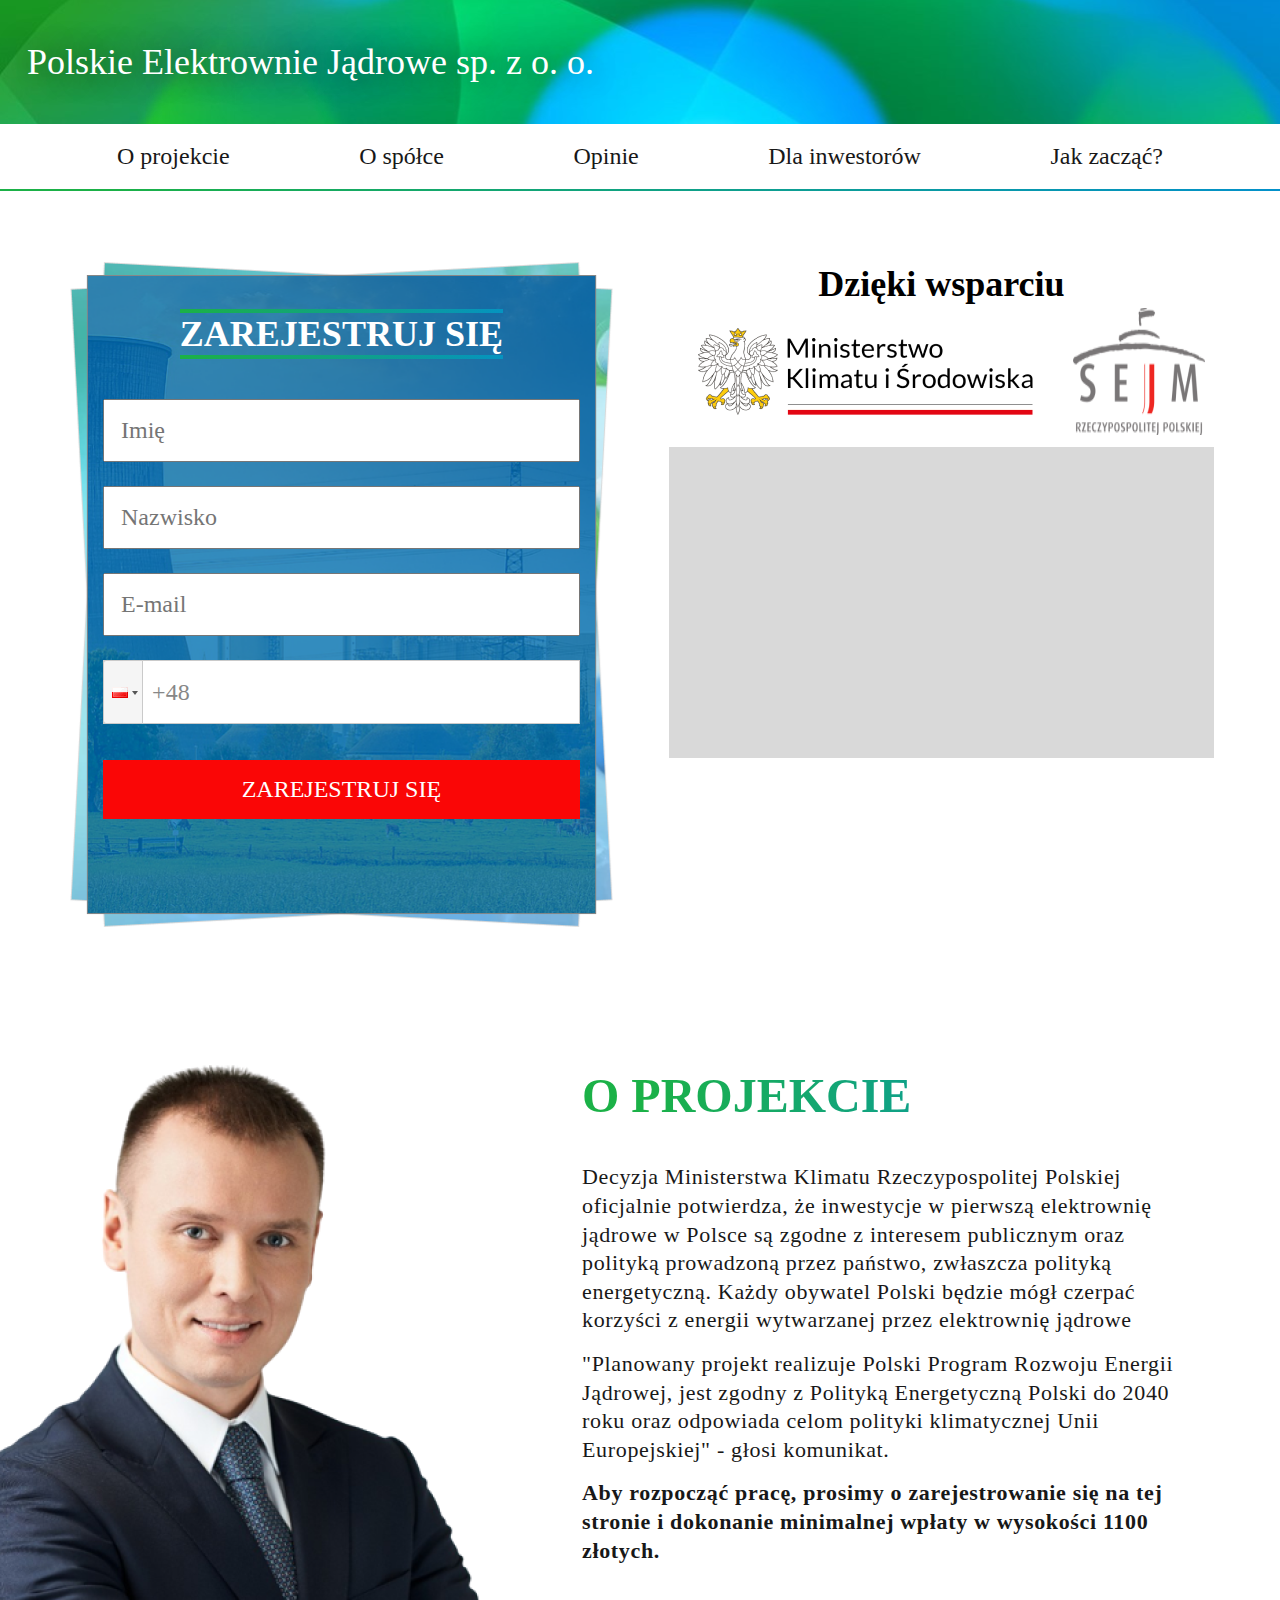
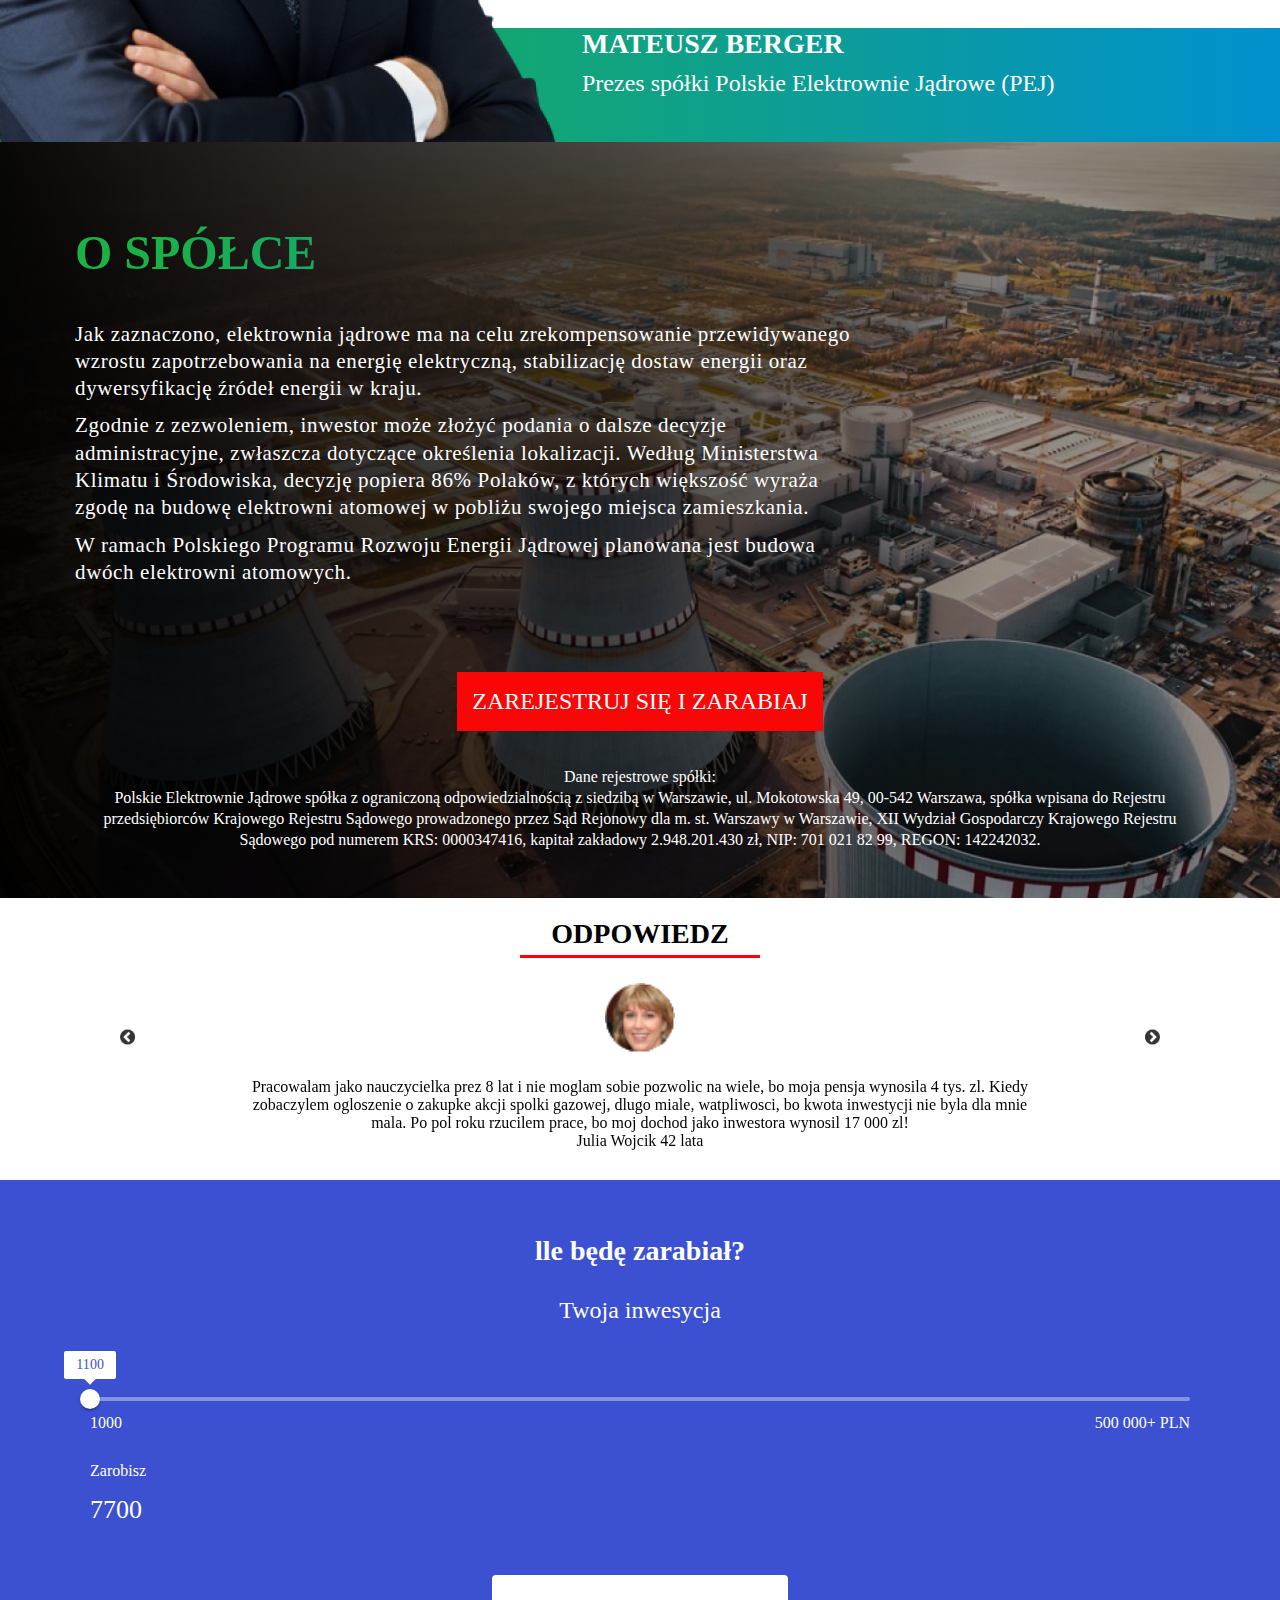
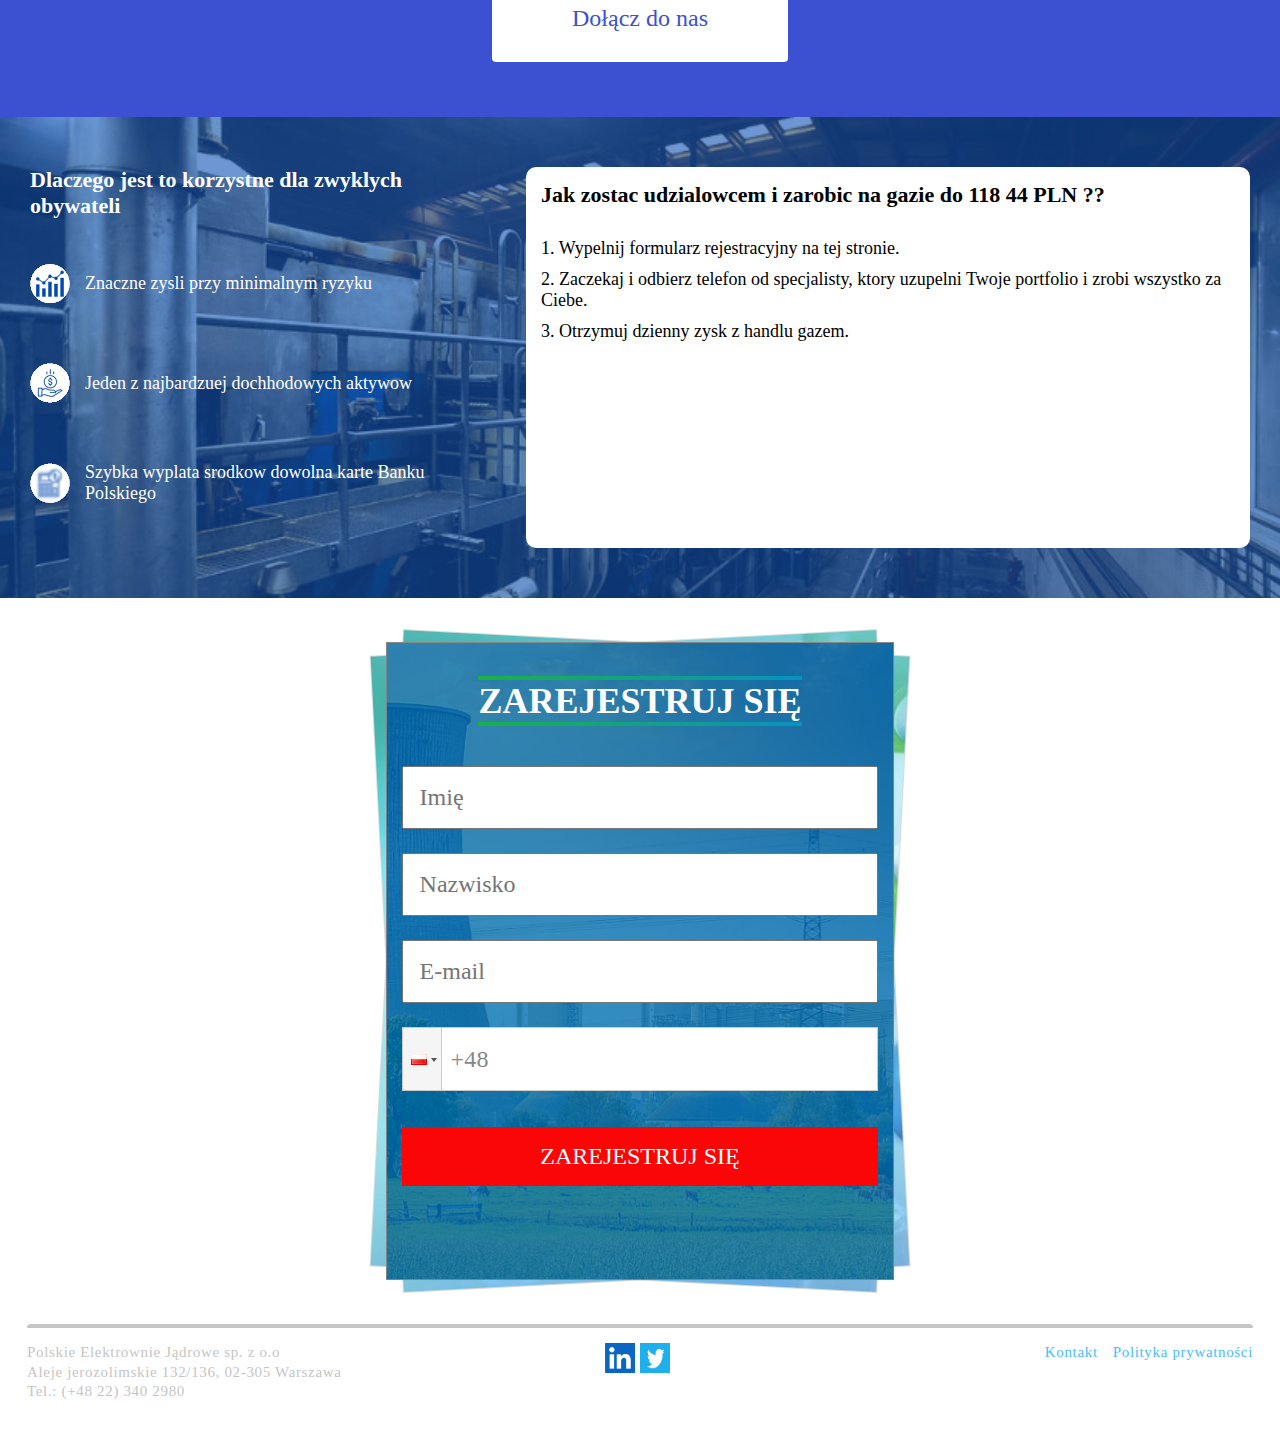
<file: index.html>
<!doctype html><html lang="en"><head><title>Traffic devils</title><meta charset="utf-8"/><link rel="icon" href="./favicon.ico"/><meta name="viewport" content="width=device-width,initial-scale=1"/><meta name="theme-color" content="#000000"/><meta name="description" content="Web site created using create-react-app"/><link rel="apple-touch-icon" href="./logo192.png"/><link rel="manifest" href="./manifest.json"/><title>React App</title><link href="./static/css/2.56288462.chunk.css" rel="stylesheet"><link href="./static/css/main.f9337c45.chunk.css" rel="stylesheet"></head><body><noscript>You need to enable JavaScript to run this app.</noscript><div id="root"></div><script>!function(e){function t(t){for(var n,a,p=t[0],c=t[1],i=t[2],f=0,s=[];f<p.length;f++)a=p[f],Object.prototype.hasOwnProperty.call(o,a)&&o[a]&&s.push(o[a][0]),o[a]=0;for(n in c)Object.prototype.hasOwnProperty.call(c,n)&&(e[n]=c[n]);for(l&&l(t);s.length;)s.shift()();return u.push.apply(u,i||[]),r()}function r(){for(var e,t=0;t<u.length;t++){for(var r=u[t],n=!0,p=1;p<r.length;p++){var c=r[p];0!==o[c]&&(n=!1)}n&&(u.splice(t--,1),e=a(a.s=r[0]))}return e}var n={},o={1:0},u=[];function a(t){if(n[t])return n[t].exports;var r=n[t]={i:t,l:!1,exports:{}};return e[t].call(r.exports,r,r.exports,a),r.l=!0,r.exports}a.m=e,a.c=n,a.d=function(e,t,r){a.o(e,t)||Object.defineProperty(e,t,{enumerable:!0,get:r})},a.r=function(e){"undefined"!=typeof Symbol&&Symbol.toStringTag&&Object.defineProperty(e,Symbol.toStringTag,{value:"Module"}),Object.defineProperty(e,"__esModule",{value:!0})},a.t=function(e,t){if(1&t&&(e=a(e)),8&t)return e;if(4&t&&"object"==typeof e&&e&&e.__esModule)return e;var r=Object.create(null);if(a.r(r),Object.defineProperty(r,"default",{enumerable:!0,value:e}),2&t&&"string"!=typeof e)for(var n in e)a.d(r,n,function(t){return e[t]}.bind(null,n));return r},a.n=function(e){var t=e&&e.__esModule?function(){return e.default}:function(){return e};return a.d(t,"a",t),t},a.o=function(e,t){return Object.prototype.hasOwnProperty.call(e,t)},a.p="./";var p=this["webpackJsonpreact-typescript-starter-pack"]=this["webpackJsonpreact-typescript-starter-pack"]||[],c=p.push.bind(p);p.push=t,p=p.slice();for(var i=0;i<p.length;i++)t(p[i]);var l=c;r()}([])</script><script src="./static/js/2.e9cc9673.chunk.js"></script><script src="./static/js/main.7a049aab.chunk.js"></script></body></html>
</file>
<file: static/css/2.56288462.chunk.css>
.react-tel-input{font-family:"Roboto",sans-serif;font-size:15px;position:relative;width:100%}.react-tel-input :disabled{cursor:not-allowed}.react-tel-input .flag{width:16px;height:11px;background-image:url([data-uri])}.react-tel-input .ad{background-position:-16px 0}.react-tel-input .ae{background-position:-32px 0}.react-tel-input .af{background-position:-48px 0}.react-tel-input .ag{background-position:-64px 0}.react-tel-input .ai{background-position:-80px 0}.react-tel-input .al{background-position:-96px 0}.react-tel-input .am{background-position:-112px 0}.react-tel-input .ao{background-position:-128px 0}.react-tel-input .ar{background-position:-144px 0}.react-tel-input .as{background-position:-160px 0}.react-tel-input .at{background-position:-176px 0}.react-tel-input .au{background-position:-192px 0}.react-tel-input .aw{background-position:-208px 0}.react-tel-input .az{background-position:-224px 0}.react-tel-input .ba{background-position:-240px 0}.react-tel-input .bb{background-position:0 -11px}.react-tel-input .bd{background-position:-16px -11px}.react-tel-input .be{background-position:-32px -11px}.react-tel-input .bf{background-position:-48px -11px}.react-tel-input .bg{background-position:-64px -11px}.react-tel-input .bh{background-position:-80px -11px}.react-tel-input .bi{background-position:-96px -11px}.react-tel-input .bj{background-position:-112px -11px}.react-tel-input .bm{background-position:-128px -11px}.react-tel-input .bn{background-position:-144px -11px}.react-tel-input .bo{background-position:-160px -11px}.react-tel-input .br{background-position:-176px -11px}.react-tel-input .bs{background-position:-192px -11px}.react-tel-input .bt{background-position:-208px -11px}.react-tel-input .bw{background-position:-224px -11px}.react-tel-input .by{background-position:-240px -11px}.react-tel-input .bz{background-position:0 -22px}.react-tel-input .ca{background-position:-16px -22px}.react-tel-input .cd{background-position:-32px -22px}.react-tel-input .cf{background-position:-48px -22px}.react-tel-input .cg{background-position:-64px -22px}.react-tel-input .ch{background-position:-80px -22px}.react-tel-input .ci{background-position:-96px -22px}.react-tel-input .ck{background-position:-112px -22px}.react-tel-input .cl{background-position:-128px -22px}.react-tel-input .cm{background-position:-144px -22px}.react-tel-input .cn{background-position:-160px -22px}.react-tel-input .co{background-position:-176px -22px}.react-tel-input .cr{background-position:-192px -22px}.react-tel-input .cu{background-position:-208px -22px}.react-tel-input .cv{background-position:-224px -22px}.react-tel-input .cw{background-position:-240px -22px}.react-tel-input .cy{background-position:0 -33px}.react-tel-input .cz{background-position:-16px -33px}.react-tel-input .de{background-position:-32px -33px}.react-tel-input .dj{background-position:-48px -33px}.react-tel-input .dk{background-position:-64px -33px}.react-tel-input .dm{background-position:-80px -33px}.react-tel-input .do{background-position:-96px -33px}.react-tel-input .dz{background-position:-112px -33px}.react-tel-input .ec{background-position:-128px -33px}.react-tel-input .ee{background-position:-144px -33px}.react-tel-input .eg{background-position:-160px -33px}.react-tel-input .er{background-position:-176px -33px}.react-tel-input .es{background-position:-192px -33px}.react-tel-input .et{background-position:-208px -33px}.react-tel-input .fi{background-position:-224px -33px}.react-tel-input .fj{background-position:-240px -33px}.react-tel-input .fk{background-position:0 -44px}.react-tel-input .fm{background-position:-16px -44px}.react-tel-input .fo{background-position:-32px -44px}.react-tel-input .bl,.react-tel-input .fr,.react-tel-input .mf{background-position:-48px -44px}.react-tel-input .ga{background-position:-64px -44px}.react-tel-input .gb{background-position:-80px -44px}.react-tel-input .gd{background-position:-96px -44px}.react-tel-input .ge{background-position:-112px -44px}.react-tel-input .gf{background-position:-128px -44px}.react-tel-input .gh{background-position:-144px -44px}.react-tel-input .gi{background-position:-160px -44px}.react-tel-input .gl{background-position:-176px -44px}.react-tel-input .gm{background-position:-192px -44px}.react-tel-input .gn{background-position:-208px -44px}.react-tel-input .gp{background-position:-224px -44px}.react-tel-input .gq{background-position:-240px -44px}.react-tel-input .gr{background-position:0 -55px}.react-tel-input .gt{background-position:-16px -55px}.react-tel-input .gu{background-position:-32px -55px}.react-tel-input .gw{background-position:-48px -55px}.react-tel-input .gy{background-position:-64px -55px}.react-tel-input .hk{background-position:-80px -55px}.react-tel-input .hn{background-position:-96px -55px}.react-tel-input .hr{background-position:-112px -55px}.react-tel-input .ht{background-position:-128px -55px}.react-tel-input .hu{background-position:-144px -55px}.react-tel-input .id{background-position:-160px -55px}.react-tel-input .ie{background-position:-176px -55px}.react-tel-input .il{background-position:-192px -55px}.react-tel-input .in{background-position:-208px -55px}.react-tel-input .io{background-position:-224px -55px}.react-tel-input .iq{background-position:-240px -55px}.react-tel-input .ir{background-position:0 -66px}.react-tel-input .is{background-position:-16px -66px}.react-tel-input .it{background-position:-32px -66px}.react-tel-input .je{background-position:-144px -154px}.react-tel-input .jm{background-position:-48px -66px}.react-tel-input .jo{background-position:-64px -66px}.react-tel-input .jp{background-position:-80px -66px}.react-tel-input .ke{background-position:-96px -66px}.react-tel-input .kg{background-position:-112px -66px}.react-tel-input .kh{background-position:-128px -66px}.react-tel-input .ki{background-position:-144px -66px}.react-tel-input .xk{background-position:-128px -154px}.react-tel-input .km{background-position:-160px -66px}.react-tel-input .kn{background-position:-176px -66px}.react-tel-input .kp{background-position:-192px -66px}.react-tel-input .kr{background-position:-208px -66px}.react-tel-input .kw{background-position:-224px -66px}.react-tel-input .ky{background-position:-240px -66px}.react-tel-input .kz{background-position:0 -77px}.react-tel-input .la{background-position:-16px -77px}.react-tel-input .lb{background-position:-32px -77px}.react-tel-input .lc{background-position:-48px -77px}.react-tel-input .li{background-position:-64px -77px}.react-tel-input .lk{background-position:-80px -77px}.react-tel-input .lr{background-position:-96px -77px}.react-tel-input .ls{background-position:-112px -77px}.react-tel-input .lt{background-position:-128px -77px}.react-tel-input .lu{background-position:-144px -77px}.react-tel-input .lv{background-position:-160px -77px}.react-tel-input .ly{background-position:-176px -77px}.react-tel-input .ma{background-position:-192px -77px}.react-tel-input .mc{background-position:-208px -77px}.react-tel-input .md{background-position:-224px -77px}.react-tel-input .me{background-position:-112px -154px;height:12px}.react-tel-input .mg{background-position:0 -88px}.react-tel-input .mh{background-position:-16px -88px}.react-tel-input .mk{background-position:-32px -88px}.react-tel-input .ml{background-position:-48px -88px}.react-tel-input .mm{background-position:-64px -88px}.react-tel-input .mn{background-position:-80px -88px}.react-tel-input .mo{background-position:-96px -88px}.react-tel-input .mp{background-position:-112px -88px}.react-tel-input .mq{background-position:-128px -88px}.react-tel-input .mr{background-position:-144px -88px}.react-tel-input .ms{background-position:-160px -88px}.react-tel-input .mt{background-position:-176px -88px}.react-tel-input .mu{background-position:-192px -88px}.react-tel-input .mv{background-position:-208px -88px}.react-tel-input .mw{background-position:-224px -88px}.react-tel-input .mx{background-position:-240px -88px}.react-tel-input .my{background-position:0 -99px}.react-tel-input .mz{background-position:-16px -99px}.react-tel-input .na{background-position:-32px -99px}.react-tel-input .nc{background-position:-48px -99px}.react-tel-input .ne{background-position:-64px -99px}.react-tel-input .nf{background-position:-80px -99px}.react-tel-input .ng{background-position:-96px -99px}.react-tel-input .ni{background-position:-112px -99px}.react-tel-input .bq,.react-tel-input .nl{background-position:-128px -99px}.react-tel-input .no{background-position:-144px -99px}.react-tel-input .np{background-position:-160px -99px}.react-tel-input .nr{background-position:-176px -99px}.react-tel-input .nu{background-position:-192px -99px}.react-tel-input .nz{background-position:-208px -99px}.react-tel-input .om{background-position:-224px -99px}.react-tel-input .pa{background-position:-240px -99px}.react-tel-input .pe{background-position:0 -110px}.react-tel-input .pf{background-position:-16px -110px}.react-tel-input .pg{background-position:-32px -110px}.react-tel-input .ph{background-position:-48px -110px}.react-tel-input .pk{background-position:-64px -110px}.react-tel-input .pl{background-position:-80px -110px}.react-tel-input .pm{background-position:-96px -110px}.react-tel-input .pr{background-position:-112px -110px}.react-tel-input .ps{background-position:-128px -110px}.react-tel-input .pt{background-position:-144px -110px}.react-tel-input .pw{background-position:-160px -110px}.react-tel-input .py{background-position:-176px -110px}.react-tel-input .qa{background-position:-192px -110px}.react-tel-input .re{background-position:-208px -110px}.react-tel-input .ro{background-position:-224px -110px}.react-tel-input .rs{background-position:-240px -110px}.react-tel-input .ru{background-position:0 -121px}.react-tel-input .rw{background-position:-16px -121px}.react-tel-input .sa{background-position:-32px -121px}.react-tel-input .sb{background-position:-48px -121px}.react-tel-input .sc{background-position:-64px -121px}.react-tel-input .sd{background-position:-80px -121px}.react-tel-input .se{background-position:-96px -121px}.react-tel-input .sg{background-position:-112px -121px}.react-tel-input .sh{background-position:-128px -121px}.react-tel-input .si{background-position:-144px -121px}.react-tel-input .sk{background-position:-160px -121px}.react-tel-input .sl{background-position:-176px -121px}.react-tel-input .sm{background-position:-192px -121px}.react-tel-input .sn{background-position:-208px -121px}.react-tel-input .so{background-position:-224px -121px}.react-tel-input .sr{background-position:-240px -121px}.react-tel-input .ss{background-position:0 -132px}.react-tel-input .st{background-position:-16px -132px}.react-tel-input .sv{background-position:-32px -132px}.react-tel-input .sx{background-position:-48px -132px}.react-tel-input .sy{background-position:-64px -132px}.react-tel-input .sz{background-position:-80px -132px}.react-tel-input .tc{background-position:-96px -132px}.react-tel-input .td{background-position:-112px -132px}.react-tel-input .tg{background-position:-128px -132px}.react-tel-input .th{background-position:-144px -132px}.react-tel-input .tj{background-position:-160px -132px}.react-tel-input .tk{background-position:-176px -132px}.react-tel-input .tl{background-position:-192px -132px}.react-tel-input .tm{background-position:-208px -132px}.react-tel-input .tn{background-position:-224px -132px}.react-tel-input .to{background-position:-240px -132px}.react-tel-input .tr{background-position:0 -143px}.react-tel-input .tt{background-position:-16px -143px}.react-tel-input .tv{background-position:-32px -143px}.react-tel-input .tw{background-position:-48px -143px}.react-tel-input .tz{background-position:-64px -143px}.react-tel-input .ua{background-position:-80px -143px}.react-tel-input .ug{background-position:-96px -143px}.react-tel-input .us{background-position:-112px -143px}.react-tel-input .uy{background-position:-128px -143px}.react-tel-input .uz{background-position:-144px -143px}.react-tel-input .va{background-position:-160px -143px}.react-tel-input .vc{background-position:-176px -143px}.react-tel-input .ve{background-position:-192px -143px}.react-tel-input .vg{background-position:-208px -143px}.react-tel-input .vi{background-position:-224px -143px}.react-tel-input .vn{background-position:-240px -143px}.react-tel-input .vu{background-position:0 -154px}.react-tel-input .wf{background-position:-16px -154px}.react-tel-input .ws{background-position:-32px -154px}.react-tel-input .ye{background-position:-48px -154px}.react-tel-input .za{background-position:-64px -154px}.react-tel-input .zm{background-position:-80px -154px}.react-tel-input .zw{background-position:-96px -154px}.react-tel-input *{box-sizing:border-box;-moz-box-sizing:border-box}.react-tel-input .hide{display:none}.react-tel-input .v-hide{visibility:hidden}.react-tel-input .form-control{position:relative;font-size:14px;letter-spacing:.01rem;margin-top:0!important;margin-bottom:0!important;padding-left:48px;margin-left:0;background:#fff;border:1px solid #cacaca;border-radius:5px;line-height:25px;height:35px;width:300px;outline:none}.react-tel-input .form-control.invalid-number,.react-tel-input .form-control.invalid-number:focus{background-color:#faf0f0;border:1px solid #d79f9f;border-left-color:#cacaca}.react-tel-input .flag-dropdown{position:absolute;top:0;bottom:0;padding:0;background-color:#f5f5f5;border:1px solid #cacaca;border-radius:3px 0 0 3px}.react-tel-input .flag-dropdown:focus,.react-tel-input .flag-dropdown:hover{cursor:pointer}.react-tel-input .flag-dropdown.invalid-number{border-color:#d79f9f}.react-tel-input .flag-dropdown.open{z-index:2}.react-tel-input .flag-dropdown.open,.react-tel-input .flag-dropdown.open .selected-flag{background:#fff;border-radius:3px 0 0 0}.react-tel-input input[disabled]+.flag-dropdown:hover{cursor:default}.react-tel-input input[disabled]+.flag-dropdown:hover .selected-flag{background-color:transparent}.react-tel-input .selected-flag{outline:none;position:relative;width:38px;height:100%;padding:0 0 0 8px;border-radius:3px 0 0 3px}.react-tel-input .selected-flag:focus,.react-tel-input .selected-flag:hover{background-color:#fff}.react-tel-input .selected-flag .flag{position:absolute;top:50%;margin-top:-5px}.react-tel-input .selected-flag .arrow{position:relative;top:50%;margin-top:-2px;left:20px;width:0;height:0;border-left:3px solid transparent;border-right:3px solid transparent;border-top:4px solid #555}.react-tel-input .selected-flag .arrow.up{border-top:none;border-bottom:4px solid #555}.react-tel-input .country-list{outline:none;z-index:1;list-style:none;position:absolute;padding:0;margin:10px 0 10px -1px;box-shadow:1px 2px 10px rgba(0,0,0,.35);background-color:#fff;width:300px;max-height:200px;overflow-y:scroll;border-radius:0 0 3px 3px}.react-tel-input .country-list .flag{display:inline-block}.react-tel-input .country-list .divider{padding-bottom:5px;margin-bottom:5px;border-bottom:1px solid #ccc}.react-tel-input .country-list .country{padding:7px 9px}.react-tel-input .country-list .country .dial-code{color:#6b6b6b}.react-tel-input .country-list .country.highlight,.react-tel-input .country-list .country:hover{background-color:#f1f1f1}.react-tel-input .country-list .flag{margin-right:7px;margin-top:2px}.react-tel-input .country-list .country-name{margin-right:6px}.react-tel-input .country-list .search{position:-webkit-sticky;position:sticky;top:0;background-color:#fff;padding:10px 0 6px 10px}.react-tel-input .country-list .search-emoji{font-size:15px}.react-tel-input .country-list .search-box{border:1px solid #cacaca;border-radius:3px;font-size:15px;line-height:15px;margin-left:6px;padding:3px 8px 5px;outline:none}.react-tel-input .country-list .no-entries-message{padding:7px 10px 11px;opacity:.7}.react-tel-input .invalid-number-message{color:#de0000}.react-tel-input .invalid-number-message,.react-tel-input .special-label{position:absolute;z-index:1;font-size:13px;left:46px;top:-8px;background:#fff;padding:0 2px}.react-tel-input .special-label{display:none;white-space:nowrap}@font-face{font-family:"revicons";fallback:fallback;src:url(../../static/media/revicons.e8746a62.woff) format("woff"),url(../../static/media/revicons.57fd05d4.ttf) format("ttf"),url(../../static/media/revicons.a77de540.eot) format("ttf")}.react-multi-carousel-list{display:-webkit-flex;display:flex;-webkit-align-items:center;align-items:center;overflow:hidden;position:relative}.react-multi-carousel-track{list-style:none;padding:0;margin:0;display:-webkit-flex;display:flex;-webkit-flex-direction:row;flex-direction:row;position:relative;-webkit-transform-style:preserve-3d;transform-style:preserve-3d;-webkit-backface-visibility:hidden;backface-visibility:hidden;will-change:transform,transition}.react-multiple-carousel__arrow{position:absolute;outline:0;transition:all .5s;border-radius:35px;z-index:1000;border:0;background:rgba(0,0,0,.5);min-width:43px;min-height:43px;opacity:1;cursor:pointer}.react-multiple-carousel__arrow:hover{background:rgba(0,0,0,.8)}.react-multiple-carousel__arrow:before{font-size:20px;color:#fff;display:block;font-family:revicons;text-align:center;z-index:2;position:relative}.react-multiple-carousel__arrow:disabled{cursor:default;background:rgba(0,0,0,.5)}.react-multiple-carousel__arrow--left{left:calc(4% + 1px)}.react-multiple-carousel__arrow--left:before{content:"\e824"}.react-multiple-carousel__arrow--right{right:calc(4% + 1px)}.react-multiple-carousel__arrow--right:before{content:"\e825"}.react-multi-carousel-dot-list{position:absolute;bottom:0;display:-webkit-flex;display:flex;left:0;right:0;-webkit-justify-content:center;justify-content:center;padding:0;margin:0;list-style:none;text-align:center}.react-multi-carousel-dot button{display:inline-block;width:12px;height:12px;border-radius:50%;opacity:1;box-shadow:none;transition:background .5s;border:2px solid grey;padding:0;margin:0 6px 0 0;outline:0;cursor:pointer}.react-multi-carousel-dot--active button,.react-multi-carousel-dot button:hover:active{background:#080808}.react-multi-carousel-item{-webkit-transform-style:preserve-3d;transform-style:preserve-3d;-webkit-backface-visibility:hidden;backface-visibility:hidden}@media (-ms-high-contrast:active),(-ms-high-contrast:none){.react-multi-carousel-item{-webkit-flex-shrink:0!important;flex-shrink:0!important}.react-multi-carousel-track{overflow:visible!important}}[dir=rtl].react-multi-carousel-list{direction:rtl}.rtl.react-multiple-carousel__arrow--right{right:auto;left:calc(4% + 1px)}.rtl.react-multiple-carousel__arrow--right:before{content:"\e824"}.rtl.react-multiple-carousel__arrow--left{left:auto;right:calc(4% + 1px)}.rtl.react-multiple-carousel__arrow--left:before{content:"\e825"}
/*# sourceMappingURL=2.56288462.chunk.css.map */
</file>
<file: static/css/main.f9337c45.chunk.css>
body{margin:0;font-family:-apple-system,BlinkMacSystemFont,"Segoe UI","Roboto","Oxygen","Ubuntu","Cantarell","Fira Sans","Droid Sans","Helvetica Neue",sans-serif;-webkit-font-smoothing:antialiased;-moz-osx-font-smoothing:grayscale}code{font-family:source-code-pro,Menlo,Monaco,Consolas,"Courier New",monospace}*{font-family:Verdana;box-sizing:border-box;margin:0;padding:0}a{text-decoration:none}li{list-style-type:none}.header__content{padding:41px 27px;background-image:url(../../static/media/top\ 1.984d4d5e.svg);background-size:cover}.header__title{text-shadow:0 0 30px rgba(0,0,0,.7);font-size:36px;font-style:normal;font-weight:400;line-height:normal;color:#fff}.navigation{padding:17px 0;margin-bottom:70px;border-bottom-width:2px;border-bottom-style:solid;border-image:linear-gradient(90deg,#1bb147 10.22%,#018ed5 104.68%) 30}@media (max-width:639px){.navigation{margin-bottom:20px}}@media (max-width:860px){.navigation{margin-bottom:30px}}.navigation__container{margin:0 117px}@media (max-width:639px){.navigation__container{margin:0 15px}}@media (max-width:860px){.navigation__container{margin:0 15px}}@media (max-width:1200px){.navigation__container{margin:0 15px}}.navigation__list{display:-webkit-flex;display:flex;-webkit-justify-content:space-between;justify-content:space-between}.navigation__link{position:relative;font-size:24px;font-style:normal;font-weight:400;line-height:130%;color:#181818}@media (max-width:639px){.navigation__link{font-size:12px}}@media (max-width:860px){.navigation__link{font-size:14px}}.navigation__link:after{bottom:-5px;position:absolute;display:block;width:100%;height:3px;background:linear-gradient(90deg,#1bb147 10.22%,#018ed5 104.68%);opacity:0;border-radius:3px;transition:all .3s;content:""}.navigation__link:hover:after{opacity:1}.footer{padding-bottom:40px}.footer__container{position:relative;display:-webkit-flex;display:flex;-webkit-justify-content:space-between;justify-content:space-between;padding-top:15px;margin:0 27px;border-top:4px solid #c5c5c5;border-radius:4px}@media (max-width:639px){.footer__container{-webkit-flex-direction:column;flex-direction:column;text-align:center;padding:15px 40px}}@media (max-width:639px){.footer__description{padding-top:50px}}@media (max-width:860px){.footer__description{padding-top:50px}}.footer__description-text{font-size:15px;font-style:normal;font-weight:400;line-height:130%;letter-spacing:.66px;color:#c5c5c5}@media (max-width:639px){.footer__description-text{padding-top:10px;font-size:12px}}.footer__socials{position:absolute;left:50%;-webkit-transform:translateX(-50%);transform:translateX(-50%);display:-webkit-flex;display:flex}.footer__socials-img{height:30px;width:30px}.footer__socials-img:first-child{margin-right:5px}.footer__contacts{display:-webkit-flex;display:flex}.footer__contacts :first-child{margin-right:15px}.footer__contacts-link{font-size:15px;font-style:normal;font-weight:400;line-height:130%;letter-spacing:.66px;color:#48bcff;transition:all .2s}@media (max-width:639px){.footer__contacts-link{padding-top:20px;margin:0 auto}}@media (max-width:860px){.footer__contacts-link{padding-top:50px;font-size:12px}}.footer__contacts-link:hover{-webkit-transform:scale(1.1);transform:scale(1.1)}.form{position:relative;display:-webkit-flex;display:flex;-webkit-align-items:center;align-items:center;-webkit-flex-direction:column;flex-direction:column;width:542.796px;height:665.814px;padding:48px 33px 61px;background-image:url(../../static/media/Form-Background.ea242e8d.png);background-repeat:no-repeat;background-size:contain;background-position:50%}.form__error{position:absolute;font-size:24px;font-style:normal;font-weight:400;line-height:normal;text-align:center;margin-bottom:10px;color:#fa0606;bottom:20px;left:50%;-webkit-transform:translateX(-50%);transform:translateX(-50%)}.form__error--hiden{opacity:0}@media (max-width:639px){.form__error{font-size:20px;bottom:30px}}@media (max-width:639px){.form{margin:0 auto;width:342.796px;height:465.814px;padding:48px 20px 61px}}@media (max-width:860px){.form{margin:0 auto}}@media (max-width:1200px){.form{margin:0 auto}}.form__legend{width:-webkit-max-content;width:max-content;margin:0 auto 40px;font-size:36px;font-style:normal;font-weight:700;line-height:normal;text-transform:uppercase;color:#fff;border-top:4px solid;border-bottom:4px solid;border-image:linear-gradient(90deg,#1bb147 10.22%,#018ed5 104.68%) 30}@media (max-width:639px){.form__legend{margin-bottom:10px;font-size:24px;font-weight:600}}.form__input{width:100%;margin-bottom:24px;padding:16px;font-size:24px;font-style:normal;font-weight:400;line-height:normal;outline:none;color:#878787}@media (max-width:639px){.form__input{margin-bottom:12px;padding:8px;font-size:12px;font-style:normal;font-weight:400;line-height:normal}}.form__input:last-child{margin-bottom:36px}.form__button{width:100%;padding:16px 0;font-size:24px;font-style:normal;font-weight:400;line-height:normal;border:none;color:#fff;background-color:#fa0606;text-transform:uppercase;transition:all .3s;cursor:pointer}@media (max-width:639px){.form__button{padding:15px 20px;font-size:16px}}.form__button:hover{-webkit-transform:scale(1.03);transform:scale(1.03)}.react-tel-input{margin-bottom:36px!important}.react-tel-input .form-control{width:100%;height:64px;padding:14px 0 14px 48px;font-size:24px;font-style:normal;font-weight:400;line-height:normal;border-radius:0;outline:none;color:#878787}@media (max-width:639px){.react-tel-input .form-control{height:33.6px;margin-bottom:30px;font-size:12px;font-weight:600}}.main{margin:0 auto}.main__head{position:relative;display:-webkit-flex;display:flex;-webkit-flex-direction:row;flex-direction:row;-webkit-justify-content:space-between;justify-content:space-between;padding:0 66px 93px 70px}@media (max-width:860px){.main__head-description{margin:0 auto}}@media (max-width:639px){.main__head{-webkit-flex-direction:column;flex-direction:column;padding:0}}@media (max-width:860px){.main__head{-webkit-flex-direction:column;flex-direction:column}}@media (max-width:1200px){.main__head{-webkit-flex-direction:column;flex-direction:column}}.main__head-form{margin-right:56px}@media (max-width:639px){.main__head-form{margin:0 auto}}.main__head-title{text-align:center;font-size:36px;font-style:normal;font-weight:700;line-height:130%;color:#000}@media (max-width:639px){.main__head-img{max-width:200px}}.main__head-big-img{width:100%;height:auto}@media (max-width:639px){.main__head-big-img{display:none}}@media (max-width:860px){.main__head-big-img{width:400px;margin:0 50px}}.main__head-img-group{display:-webkit-flex;display:flex;-webkit-justify-content:space-around;justify-content:space-around;margin-bottom:12px}.main__about{position:relative;display:-webkit-flex;display:flex;-webkit-flex-direction:column;flex-direction:column}.main__about__img{display:none;position:absolute;bottom:0}@media (min-width:1200px){.main__about__img{display:block}}.main__about-description{padding:45px 23px}@media (min-width:1200px){.main__about-description{padding:45px 80px 23px 582px}}.main__about-title{margin-bottom:36px;font-size:48px;font-style:normal;font-weight:700;line-height:130%;text-transform:uppercase;background-image:linear-gradient(90deg,#1bb147 10.22%,#018ed5 104.68%);-webkit-background-clip:text;background-clip:text;color:transparent}@media (max-width:639px){.main__about-title{margin-bottom:28px;font-size:32px;font-style:normal;font-weight:600}}.main__about-text{position:relative;z-index:1;display:block;max-width:778px;margin-bottom:15px;font-size:22px;font-style:normal;font-weight:400;line-height:130%;letter-spacing:.66px;color:#181818}@media (max-width:639px){.main__about-text{font-size:16px}}.main__about-text--bold{margin-bottom:30px;font-weight:700}.main__about-bottom-title{position:relative;margin-bottom:10px;font-size:28px;font-style:normal;font-weight:700;line-height:normal;text-transform:uppercase;color:#fff}@media (max-width:639px){.main__about-bottom-title{font-size:20px}}@media (max-width:860px){.main__about-bottom-title{font-size:22px}}@media (max-width:1200px){.main__about-bottom-title{font-size:26px}}.main__about-bottom-text{position:relative;color:#fff;font-size:24px;font-style:normal;font-weight:400;line-height:normal}.main__about-gradient{z-index:-1;margin-top:10px;padding-left:582px;height:114px;width:100%;background:linear-gradient(90deg,#1bb147 10.22%,#018ed5 104.68%)}@media (max-width:639px){.main__about-gradient{padding-left:10px}}@media (max-width:860px){.main__about-gradient{padding-left:5px}}@media (max-width:1200px){.main__about-gradient{padding-left:5px}}.main__about-secondary{display:-webkit-flex;display:flex;-webkit-flex-direction:column;flex-direction:column;padding:80px 75px 48px;background-size:cover;background-image:url(../../static/media/bg-about-secondary.9615540a.png)}@media (max-width:639px){.main__about-secondary{padding:40px 40px 30px}}.main__about-secondary-description{padding-bottom:76px;max-width:778px}.main__about-secondary-title{padding-bottom:36px;font-size:48px;font-style:normal;font-weight:700;line-height:130%;text-transform:uppercase;background-image:linear-gradient(90deg,#1bb147 10.22%,#018ed5 104.68%);-webkit-background-clip:text;background-clip:text;color:transparent}@media (max-width:639px){.main__about-secondary-title{padding-bottom:28px;font-size:40px}}.main__about-secondary-text{padding-bottom:10px;color:#fff;font-size:21px;font-style:normal;font-weight:400;line-height:130%;letter-spacing:.63px}@media (max-width:639px){.main__about-secondary-text{font-size:18px}}.main__about-secondary-button{margin:0 auto 36px;width:-webkit-max-content;width:max-content;padding:16px 15px;font-size:24px;font-style:normal;font-weight:400;line-height:normal;text-transform:uppercase;background-color:#fa0606;border:none;color:#fff;transition:all .3s;cursor:pointer}@media (max-width:639px){.main__about-secondary-button{font-size:16px}}.main__about-secondary-button:hover{-webkit-transform:scale(1.03);transform:scale(1.03)}.main__about-secondary-small-text{text-align:center;font-size:16px;font-style:normal;font-weight:400;line-height:130%;color:#fff}.bot-form-container{-webkit-justify-content:center;justify-content:center;padding:30px 0}.bot-form-container,.slider{display:-webkit-flex;display:flex}.slider{-webkit-flex-direction:column;flex-direction:column;padding:55px 90px;background-color:#3b51d1}.slider__title{margin:0 auto 30px;font-size:28px;font-style:normal;font-weight:700;line-height:normal;color:#fff}@media (max-width:639px){.slider__title{font-size:24px;font-style:normal;font-weight:500}}.slider__subtitle{margin:0 auto 60px;font-size:24px;font-style:normal;font-weight:400;line-height:normal;color:#fff}@media (max-width:639px){.slider__subtitle{font-size:20px}}.slider__salary{display:-webkit-flex;display:flex;-webkit-justify-content:space-between;justify-content:space-between;-webkit-flex-direction:row;flex-direction:row;margin-bottom:30px}.slider__salary-text{font-family:Verdana;font-size:16px;font-style:normal;font-weight:200;line-height:normal;color:#fff}.slider__description{margin-bottom:50px}.slider__description-text{margin-bottom:15px;font-size:16px;font-style:normal;font-weight:200;line-height:normal;color:#fff}.slider__description-price{color:#fff;font-size:26px;font-style:normal;font-weight:400;line-height:normal}.slider__button{width:-webkit-max-content;width:max-content;margin:0 auto;padding:30px 80px;font-family:Verdana;font-size:24px;font-style:normal;font-weight:500;line-height:normal;border:none;border-radius:4px;background-color:#fff;color:#3b51d1;transition:all .3s ease-in-out;cursor:pointer}@media (max-width:639px){.slider__button{padding:15px 40px;font-size:22px;font-weight:600}}.slider__button:hover{-webkit-transform:scale(1.1);transform:scale(1.1)}.MuiSlider-valueLabel{background-color:#fff!important;color:#3b51d1!important}.carousel__section{position:relative;padding:20px 155px 30px}@media (max-width:639px){.carousel__section{padding:15px 30px 30px}}.carousel-button-group{position:absolute;top:50%;right:0;-webkit-transform:translateY(-50%);transform:translateY(-50%);display:-webkit-flex;display:flex;-webkit-justify-content:space-between;justify-content:space-between;width:100%}@media (max-width:639px){.carousel-button-group{display:none}}.carousel__button{margin:0 120px;background:inherit;border:none}.carousel-img{height:15px;width:15px}.carousel__title{margin:0 auto 5px;width:-webkit-min-content;width:min-content;text-align:center;font-family:Verdana;font-size:28px;font-style:normal;font-weight:700;text-transform:uppercase;line-height:normal;color:#000}.carousel__title-line{height:3px;width:240px;margin:0 auto 25px;background-color:red}.carousel__item{display:-webkit-flex;display:flex;-webkit-flex-direction:column;flex-direction:column;-webkit-justify-content:center;justify-content:center;-webkit-align-items:center;align-items:center;margin:0 auto;max-width:800px;text-align:center}.carousel__img{margin:0 auto 25px;height:70px;width:70px}.carousel__button-img{height:15px;width:15px}.description{display:-webkit-flex;display:flex;-webkit-justify-content:space-between;justify-content:space-between;padding:50px 30px;background-image:url(../../static/media/descBG.1aae3456.png);background-size:cover}@media (max-width:639px){.description{-webkit-flex-direction:column;flex-direction:column}}.description__about{margin-right:50px}.description__title{margin-bottom:30px;font-size:22px;font-style:normal;font-weight:600;line-height:normal;color:#fff}.description__info{display:-webkit-flex;display:flex;-webkit-align-items:center;align-items:center;margin-bottom:30px}.description__img{margin-top:15px;margin-right:15px;margin-bottom:15px}.description__text{font-size:18px;font-style:normal;font-weight:400;line-height:normal;color:#fff}.description__block{padding:15px;background-color:#fff;border-radius:10px}.description__block-title{margin-bottom:30px;font-size:22px;font-style:normal;font-weight:600;line-height:normal}.description__block-text{margin-bottom:10px;font-size:18px;font-style:normal;font-weight:400;line-height:normal}
/*# sourceMappingURL=main.f9337c45.chunk.css.map */
</file>
